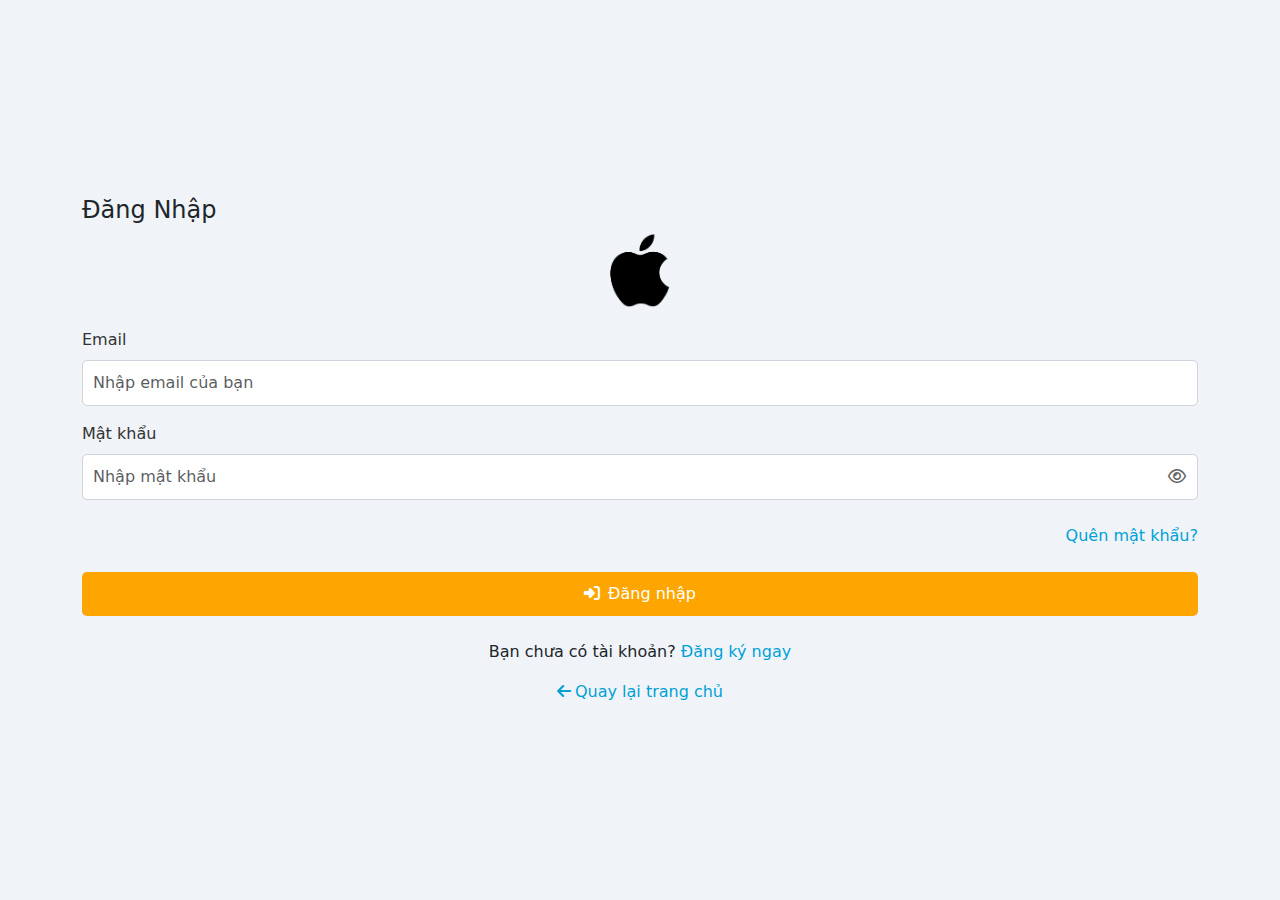
<file: login.html>
<!DOCTYPE html>
<html lang="vi">
<head>
  <meta charset="UTF-8">
  <title>Đăng Nhập</title>
  <meta name="viewport" content="width=device-width, initial-scale=1">
  <!-- Bootstrap 5 -->
  <link href="https://cdn.jsdelivr.net/npm/bootstrap@5.3.3/dist/css/bootstrap.min.css" rel="stylesheet">
  <!-- Font Awesome -->
  <link rel="stylesheet" href="https://cdnjs.cloudflare.com/ajax/libs/font-awesome/6.4.0/css/all.min.css">
  <!-- Custom CSS -->
  <link rel="stylesheet" href="css/stylesRegLog.css">
</head>
<body class="login-page">
  <div class="container">
    <div class="login-container">
      <div class="login-header">
        <h4>Đăng Nhập</h4>
      </div>
      
      <div class="login-body">
        <div class="logo-container">
          <a href="index.html">
            <img src="imgs/logo.png" class="logo">
          </a>
        </div>
        
        <form action="process_login.php" method="POST" id="loginForm">
          <!-- Email -->
          <div class="mb-3">
            <label for="email" class="form-label">Email</label>
            <input type="email" class="form-control" id="email" name="email" placeholder="Nhập email của bạn" required>
          </div>

          <!-- Mật khẩu -->
          <div class="mb-4">
            <label for="matkhau" class="form-label">Mật khẩu</label>
            <div class="position-relative">
              <input type="password" class="form-control" id="matkhau" name="matkhau" placeholder="Nhập mật khẩu" required>
              <button type="button" class="btn position-absolute top-50 end-0 translate-middle-y border-0 bg-transparent toggle-password">
                <i class="far fa-eye"></i>
              </button>
            </div>
          </div>

          <!-- Quên mật khẩu -->
          <div class="text-end mb-4">
            <a href="#" class="forgot-password">Quên mật khẩu?</a>
          </div>

          <!-- Nút đăng nhập -->
          <div class="mb-4">
            <button type="submit" class="btn btn-register">
              <i class="fas fa-sign-in-alt me-2"></i>Đăng nhập
            </button>
          </div>
        </form>
        
        <div class="back-to-login mt-4 text-center">
          <p>Bạn chưa có tài khoản? <a href="register.html">Đăng ký ngay</a></p>
          <a href="index.html" class="d-block mt-2"><i class="fas fa-arrow-left me-1"></i>Quay lại trang chủ</a>
        </div>
      </div>
    </div>
  </div>

  <!-- Bootstrap Bundle JS -->
  <script src="https://cdn.jsdelivr.net/npm/bootstrap@5.3.3/dist/js/bootstrap.bundle.min.js"></script>
  
  <!-- Custom JS -->
  <script>
    // Toggle password visibility
    document.querySelector('.toggle-password').addEventListener('click', function() {
      const passwordInput = document.getElementById('matkhau');
      const icon = this.querySelector('i');
      
      if (passwordInput.type === 'password') {
        passwordInput.type = 'text';
        icon.classList.remove('fa-eye');
        icon.classList.add('fa-eye-slash');
      } else {
        passwordInput.type = 'password';
        icon.classList.remove('fa-eye-slash');
        icon.classList.add('fa-eye');
      }
    });
  </script>
</body>
</html>
</file>
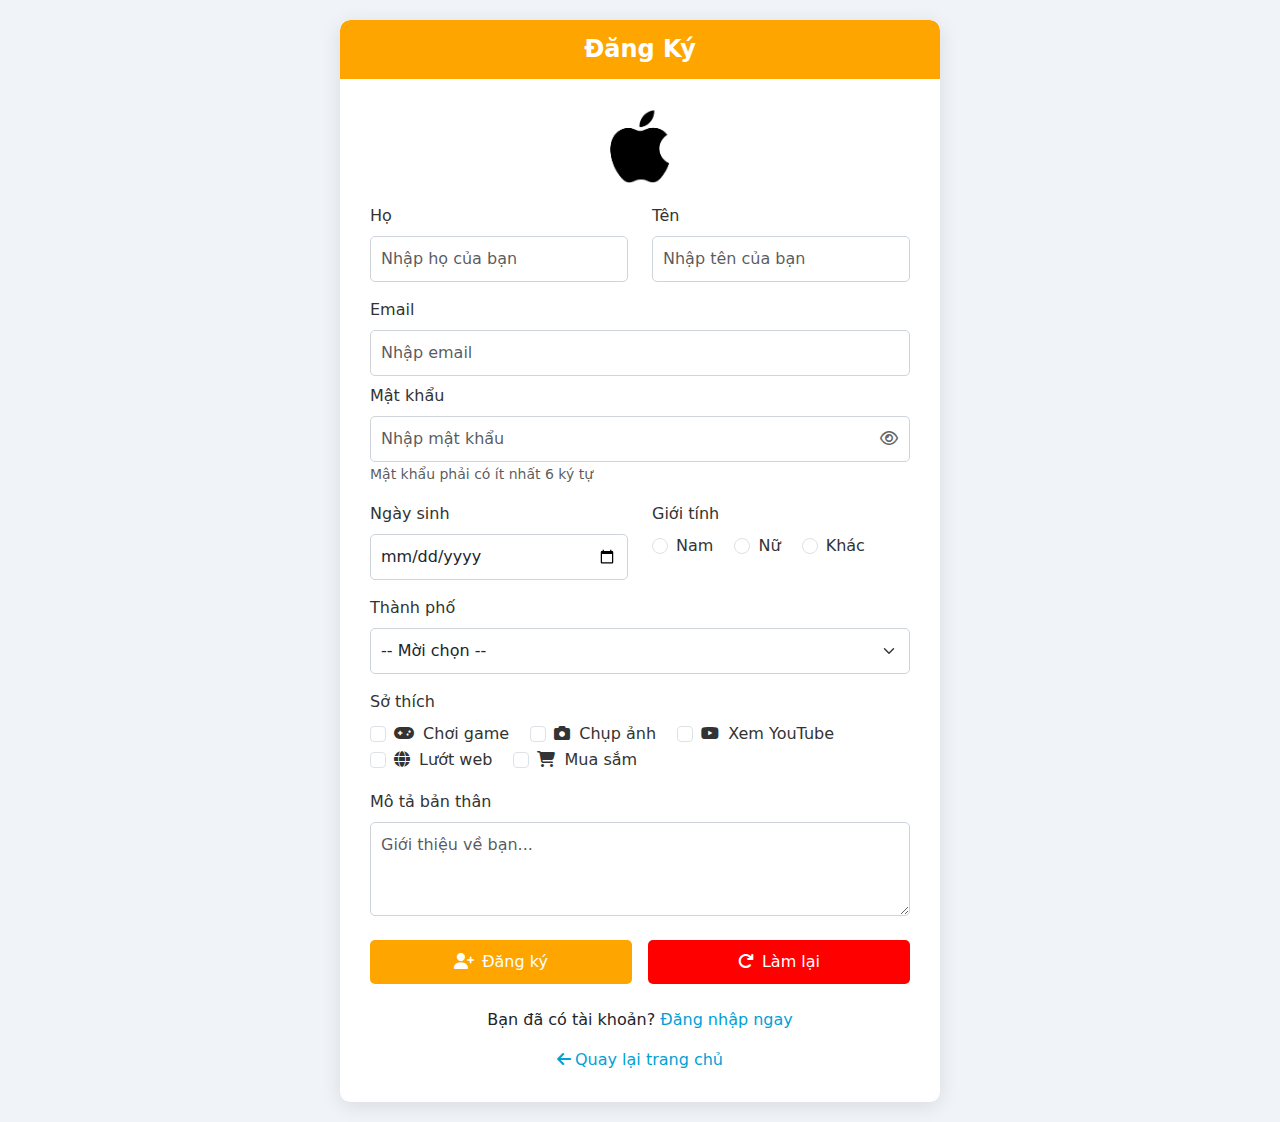
<file: register.html>
<!DOCTYPE html>
<html lang="vi">
<head>
  <meta charset="UTF-8">
  <title>Đăng Ký</title>
  <meta name="viewport" content="width=device-width, initial-scale=1">
  <!-- Bootstrap 5 -->
  <link href="https://cdn.jsdelivr.net/npm/bootstrap@5.3.3/dist/css/bootstrap.min.css" rel="stylesheet">
  <!-- Font Awesome -->
  <link rel="stylesheet" href="https://cdnjs.cloudflare.com/ajax/libs/font-awesome/6.4.0/css/all.min.css">
  <!-- Custom CSS -->
  <link rel="stylesheet" href="css/stylesRegLog.css">
</head>


<body class="register-page">
  <div class="container">
    <div class="register-container">
      <div class="register-header">
        <h4>Đăng Ký</h4>
      </div>
      
      <div class="register-body">
        <div class="logo-container">
          <a href="index.html">
            <img src="imgs/logo.png" class="logo">
          </a>
        </div>
        
        <form action="process_register.php" method="POST" id="registerForm">
          <!-- Họ & Tên -->
          <div class="row mb-3">
            <div class="col-md-6">
              <label for="ho" class="form-label">Họ</label>
              <input type="text" class="form-control" id="ho" name="ho" placeholder="Nhập họ của bạn" required>
            </div>
            <div class="col-md-6">
              <label for="ten" class="form-label">Tên</label>
              <input type="text" class="form-control" id="ten" name="ten" placeholder="Nhập tên của bạn" required>
            </div>
          </div>

          <!-- Email -->
          <div class="mb-2">
            <label for="email" class="form-label">Email</label>
            <input type="email" class="form-control" id="email" name="email" placeholder="Nhập email" required>
          </div>

          <!-- Mật khẩu -->
          <div class="mb-3">
            <label for="matkhau" class="form-label">Mật khẩu</label>
            <div class="position-relative">
              <input type="password" class="form-control" id="matkhau" name="matkhau" placeholder="Nhập mật khẩu" required minlength="6">
              <button type="button" class="btn position-absolute top-50 end-0 translate-middle-y border-0 bg-transparent toggle-password">
                <i class="far fa-eye"></i>
              </button>
            </div>
            <small class="form-text text-muted">Mật khẩu phải có ít nhất 6 ký tự</small>
          </div>

          <!-- Ngày sinh & Giới tính -->
          <div class="row mb-3">
            <div class="col-md-6">
              <label for="ngaysinh" class="form-label">Ngày sinh</label>
              <input type="date" class="form-control" id="ngaysinh" name="ngaysinh">
            </div>
            <div class="col-md-6">
              <label class="form-label d-block">Giới tính</label>
              <div class="form-check form-check-inline">
                <input class="form-check-input" type="radio" name="gioitinh" id="nam" value="Nam">
                <label class="form-check-label" for="nam">Nam</label>
              </div>
              <div class="form-check form-check-inline">
                <input class="form-check-input" type="radio" name="gioitinh" id="nu" value="Nữ">
                <label class="form-check-label" for="nu">Nữ</label>
              </div>
              <div class="form-check form-check-inline">
                <input class="form-check-input" type="radio" name="gioitinh" id="khac" value="Khác">
                <label class="form-check-label" for="khac">Khác</label>
              </div>
            </div>
          </div>

          <!-- Thành phố -->
          <div class="mb-3">
            <label for="thanhpho" class="form-label">Thành phố</label>
            <select class="form-select" id="thanhpho" name="thanhpho">
              <option selected disabled value="">-- Mời chọn --</option>
              <option value="Hà Nội">Hà Nội</option>
              <option value="Đà Nẵng">Đà Nẵng</option>
              <option value="TP. Hồ Chí Minh">TP. Hồ Chí Minh</option>
            </select>
          </div>

          <!-- Sở thích -->
          <div class="mb-3">
            <label class="form-label d-block">Sở thích</label>
            <div class="form-check form-check-inline">
              <input class="form-check-input" type="checkbox" id="choi-game" name="choi-game" value="1">
              <label class="form-check-label" for="choi-game"><i class="fas fa-gamepad me-1"></i> Chơi game</label>
            </div>
            <div class="form-check form-check-inline">
              <input class="form-check-input" type="checkbox" id="chup-anh" name="chup-anh" value="1">
              <label class="form-check-label" for="chup-anh"><i class="fas fa-camera me-1"></i> Chụp ảnh</label>
            </div>
            <div class="form-check form-check-inline">
              <input class="form-check-input" type="checkbox" id="xem-youtube" name="xem-youtube" value="1">
              <label class="form-check-label" for="xem-youtube"><i class="fab fa-youtube me-1"></i> Xem YouTube</label>
            </div>
            <div class="form-check form-check-inline">
              <input class="form-check-input" type="checkbox" id="luot-web" name="luot-web" value="1">
              <label class="form-check-label" for="luot-web"><i class="fas fa-globe me-1"></i> Lướt web</label>
            </div>
            <div class="form-check form-check-inline">
              <input class="form-check-input" type="checkbox" id="mua-sam" name="mua-sam" value="1">
              <label class="form-check-label" for="mua-sam"><i class="fas fa-shopping-cart me-1"></i> Mua sắm</label>
            </div>
          </div>

          <!-- Mô tả -->
          <div class="mb-4">
            <label for="mota" class="form-label">Mô tả bản thân</label>
            <textarea class="form-control" id="mota" name="mota" rows="3" placeholder="Giới thiệu về bạn..."></textarea>
          </div>

          <!-- Nút -->
          <div class="d-flex gap-3">
            <button type="submit" class="btn btn-register">
              <i class="fas fa-user-plus me-2"></i>Đăng ký
            </button>
            <button type="reset" class="btn btn-reset">
              <i class="fas fa-redo me-2"></i>Làm lại
            </button>
          </div>
        </form>
        
        <div class="back-to-login mt-4">
          <p>Bạn đã có tài khoản? <a href="login.html">Đăng nhập ngay</a></p>
          <a href="index.html"><i class="fas fa-arrow-left me-1"></i>Quay lại trang chủ</a>
        </div>
      </div>
    </div>
  </div>

  
  <script src="https://cdn.jsdelivr.net/npm/bootstrap@5.3.3/dist/js/bootstrap.bundle.min.js"></script>
  
  
  <script>
    
    document.querySelector('.toggle-password').addEventListener('click', function() {
      const passwordInput = document.getElementById('matkhau');
      const icon = this.querySelector('i');
      
      if (passwordInput.type === 'password') {
        passwordInput.type = 'text';
        icon.classList.remove('fa-eye');
        icon.classList.add('fa-eye-slash');
      } else {
        passwordInput.type = 'password';
        icon.classList.remove('fa-eye-slash');
        icon.classList.add('fa-eye');
      }
    });
  </script>
</body>
</html>
</file>
<file: css/stylesRegLog.css>
/* General styles for the register page */
.register-page {
    background-color: #f0f4f8; /* Light gray-blue background */
    min-height: 100vh;
    display: flex;
    align-items: center;
    justify-content: center;
    padding: 20px 0;
}

/* Container for the register form */
.register-container {
    max-width: 600px;
    margin: 0 auto;
    background-color: #ffffff;
    border-radius: 10px;
    box-shadow: 0 4px 20px rgba(0, 0, 0, 0.1);
    overflow: hidden;
}

/* Header of the register form */
.register-header {
    background-color: orange !important; /* Sea blue */
    color: #ffffff;
    text-align: center;
    padding: 15px 0;
    border-radius: 10px 10px 0 0;
}

.register-header h4 {
    margin: 0;
    font-weight: 600;
}

/* Body of the register form */
.register-body {
    padding: 30px;
}

/* Logo styling */
.logo-container {
    text-align: center;
    margin-bottom: 20px;
}

.logo {
    max-width: 120px;
    height: auto;
}

/* Form input styling */
.form-control, .form-select {
    border: 1px solid #ced4da;
    border-radius: 5px;
    padding: 10px;
    transition: border-color 0.3s, box-shadow 0.3s;
}

.form-control:focus, .form-select:focus {
    border-color: #00A1D6;
    box-shadow: 0 0 5px rgba(0, 161, 214, 0.5);
    outline: none;
}

/* Label styling */
.form-label {
    font-weight: 500;
    color: #333;
}

/* Password toggle button */
.toggle-password {
    color: #666;
}

.toggle-password:hover {
    color: #00A1D6;
}

/* Checkbox and radio styling */
.form-check-input:checked {
    background-color: #00A1D6;
    border-color: #00A1D6;
}

.form-check-label {
    cursor: pointer;
    color: #333;
}

/* Buttons */
.btn-register {
    background-color: orange !important;
    color: #ffffff;
    border: none;
    padding: 10px 20px;
    border-radius: 5px;
    transition: background-color 0.3s;
    width: 100%;
}

.btn-register:hover {
    background-color: #0086b3;
}

.btn-reset {
    background-color: red !important;
    color: #ffffff;
    border: none;
    padding: 10px 20px;
    border-radius: 5px;
    transition: background-color 0.3s;
    width: 100%;
}

.btn-reset:hover {
    background-color: #5a6268;
}

/* Back to login links */
.back-to-login {
    text-align: center;
}

.back-to-login a {
    color: #00A1D6;
    text-decoration: none;
    font-weight: 500;
}

.back-to-login a:hover {
    text-decoration: underline;
}

/* Responsive adjustments */






/* General styles for both register and login pages */
body {
    background-color: #f0f4f8; /* Light gray-blue background */
    min-height: 100vh;
    display: flex;
    align-items: center;
    justify-content: center;
    padding: 20px 0;
}

/* Container for register and login forms */
.register-container, .simple-login-container {
    max-width: 600px;
    margin: 0 auto;
    background-color: #ffffff;
    border-radius: 10px;
    box-shadow: 0 4px 20px rgba(0, 0, 0, 0.1);
    overflow: hidden;
}

/* Header for register form */
.register-header {
    background-color: #00A1D6; /* Sea blue */
    color: #ffffff;
    text-align: center;
    padding: 15px 0;
    border-radius: 10px 10px 0 0;
}

.register-header h4 {
    margin: 0;
    font-weight: 600;
}

/* Body for register form */
.register-body {
    padding: 30px;
}

/* Logo styling for both pages */
.logo-container, .text-center .login-logo {
    text-align: center;
    margin-bottom: 20px;
}

.logo, .login-logo {
    max-width: 120px;
    height: auto;
}

/* Login title */
.simple-login-title {
    text-align: center;
    color: #333;
    font-weight: 600;
    margin-bottom: 20px;
}

/* Form input styling */
.form-control {
    border: 1px solid #ced4da;
    border-radius: 5px;
    padding: 10px;
    transition: border-color 0.3s, box-shadow 0.3s;
}

.form-control:focus {
    border-color: #00A1D6;
    box-shadow: 0 0 5px rgba(0, 161, 214, 0.5);
    outline: none;
}

/* Label styling */
.form-label {
    font-weight: 500;
    color: #333;
}

/* Password field styling */
.password-field {
    position: relative;
}

.toggle-password {
    position: absolute;
    top: 50%;
    right: 10px;
    transform: translateY(-50%);
    background: none;
    border: none;
    color: #666;
    cursor: pointer;
}

.toggle-password:hover {
    color: #00A1D6;
}

/* Buttons */
.btn-register, .simple-login-btn {
    background-color: #00A1D6;
    color: #ffffff;
    border: none;
    padding: 10px 20px;
    border-radius: 5px;
    transition: background-color 0.3s, transform 0.2s;
    width: 100%;
}

.btn-register:hover, .simple-login-btn:hover {
    background-color: #0086b3;
    transform: translateY(-2px);
}

.btn-reset {
    background-color: #6c757d;
    color: #ffffff;
    border: none;
    padding: 10px 20px;
    border-radius: 5px;
    transition: background-color 0.3s, transform 0.2s;
    width: 100%;
}

.btn-reset:hover {
    background-color: #5a6268;
    transform: translateY(-2px);
}

/* Links styling */
.back-to-login, .back-to-home, .account-alr, .forgot-password {
    text-align: center;
    margin-top: 15px;
}

.back-to-login a, .back-to-home a, .account-alr, .forgot-password {
    color: #00A1D6;
    text-decoration: none;
    font-weight: 500;
}

.back-to-login a:hover, .back-to-home a:hover, .account-alr:hover, .forgot-password:hover {
    text-decoration: underline;
}
</file>
